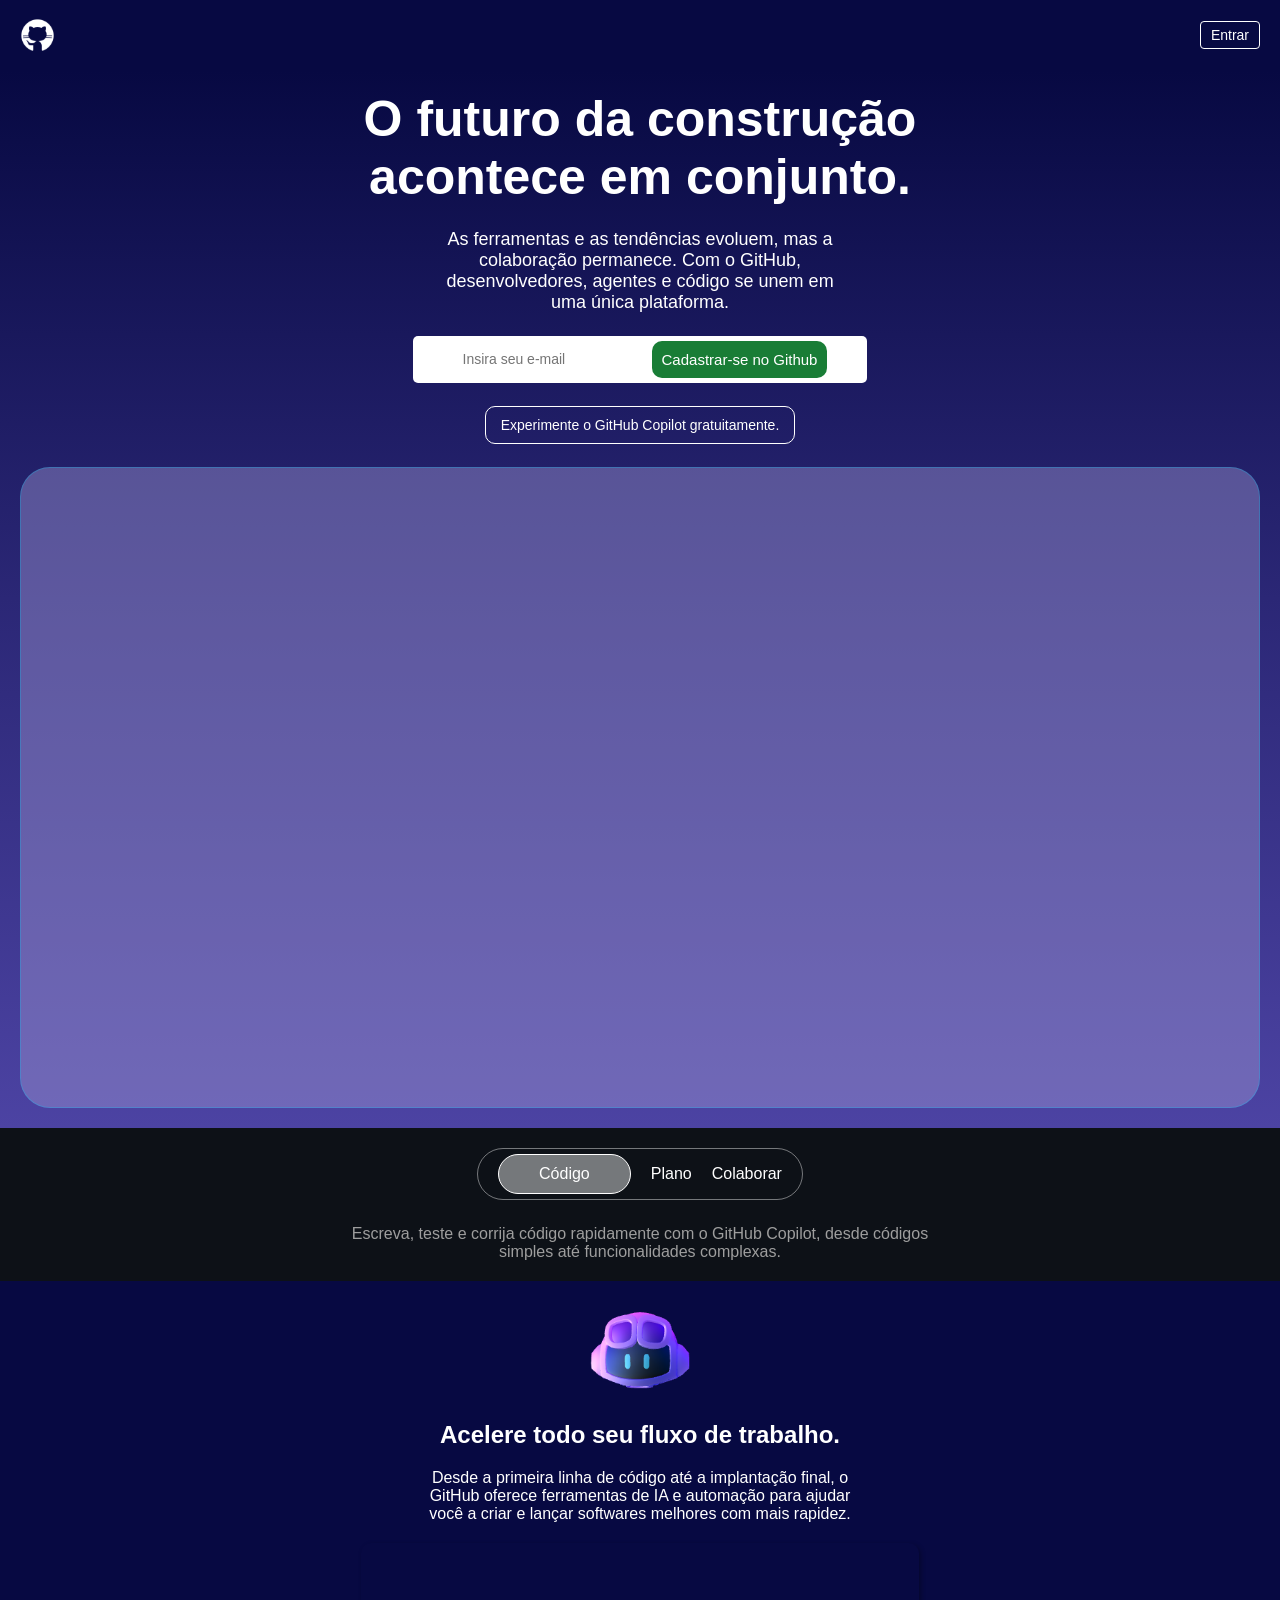
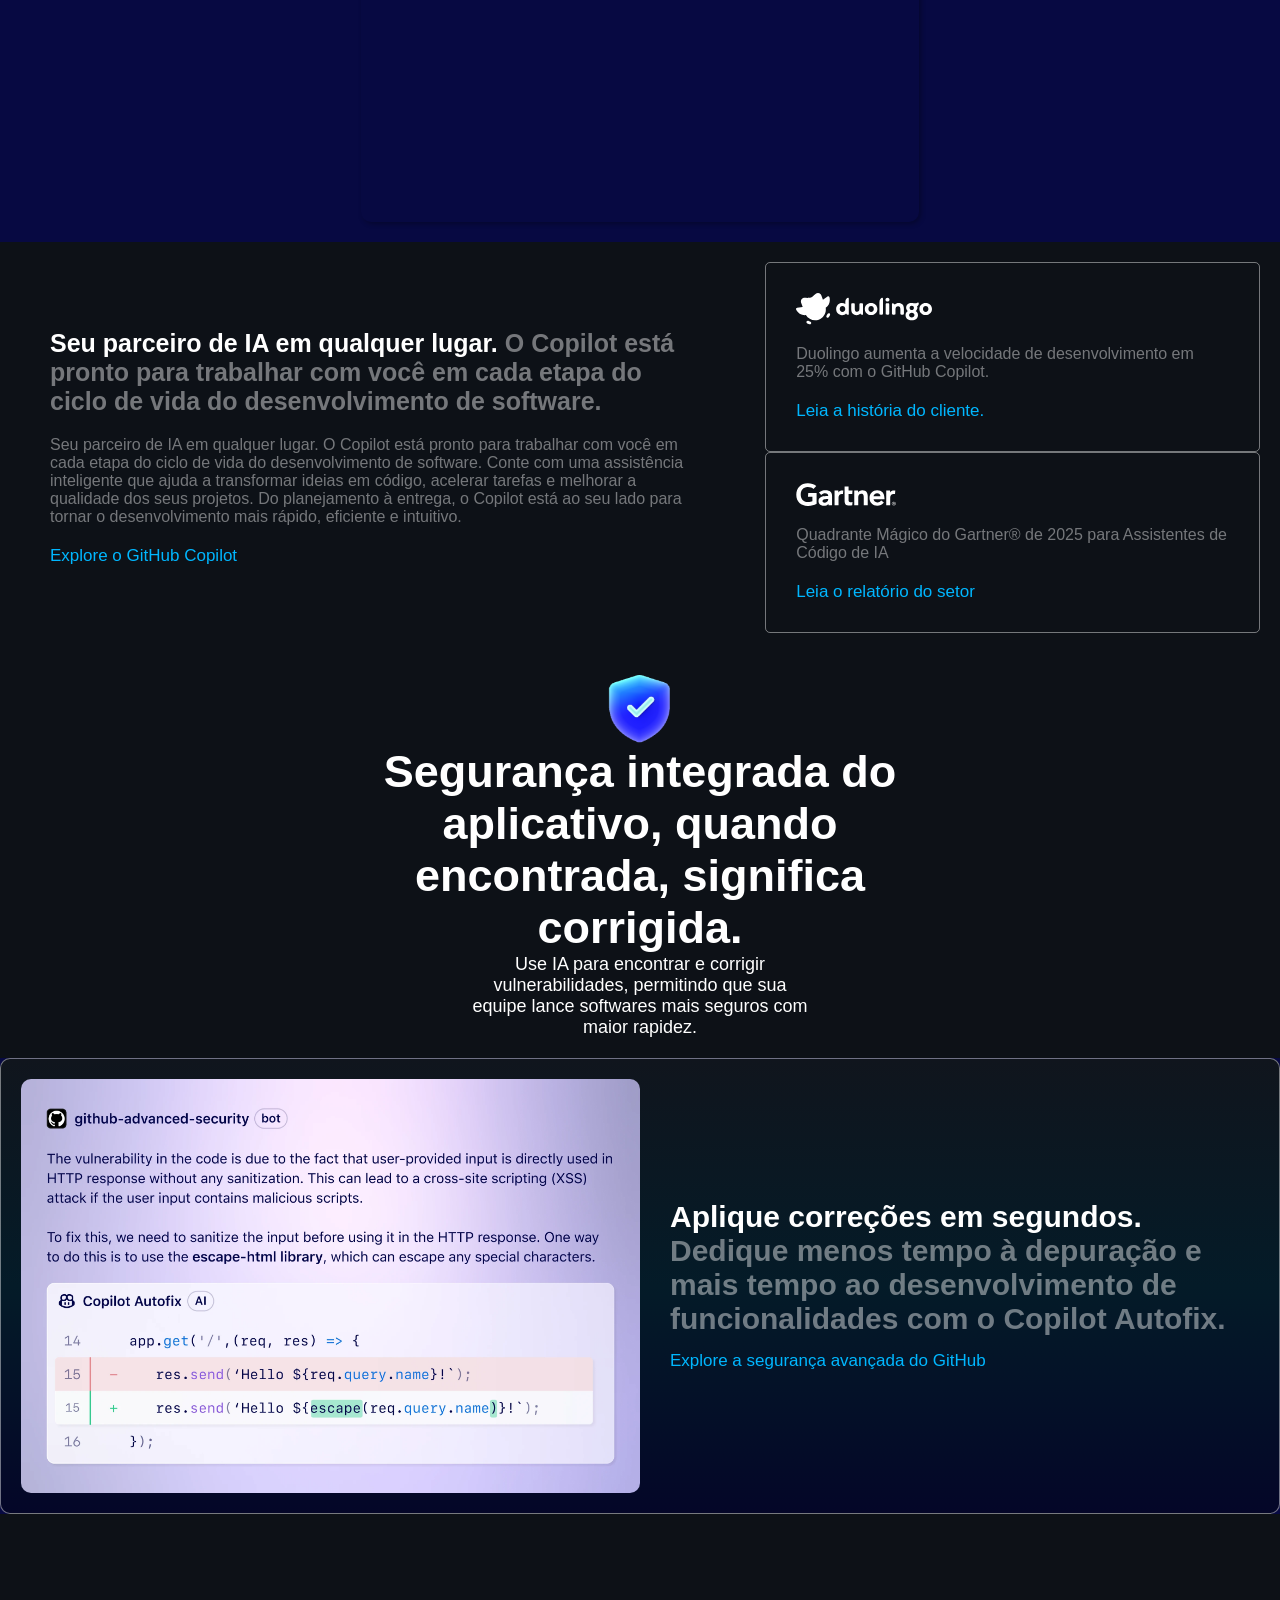
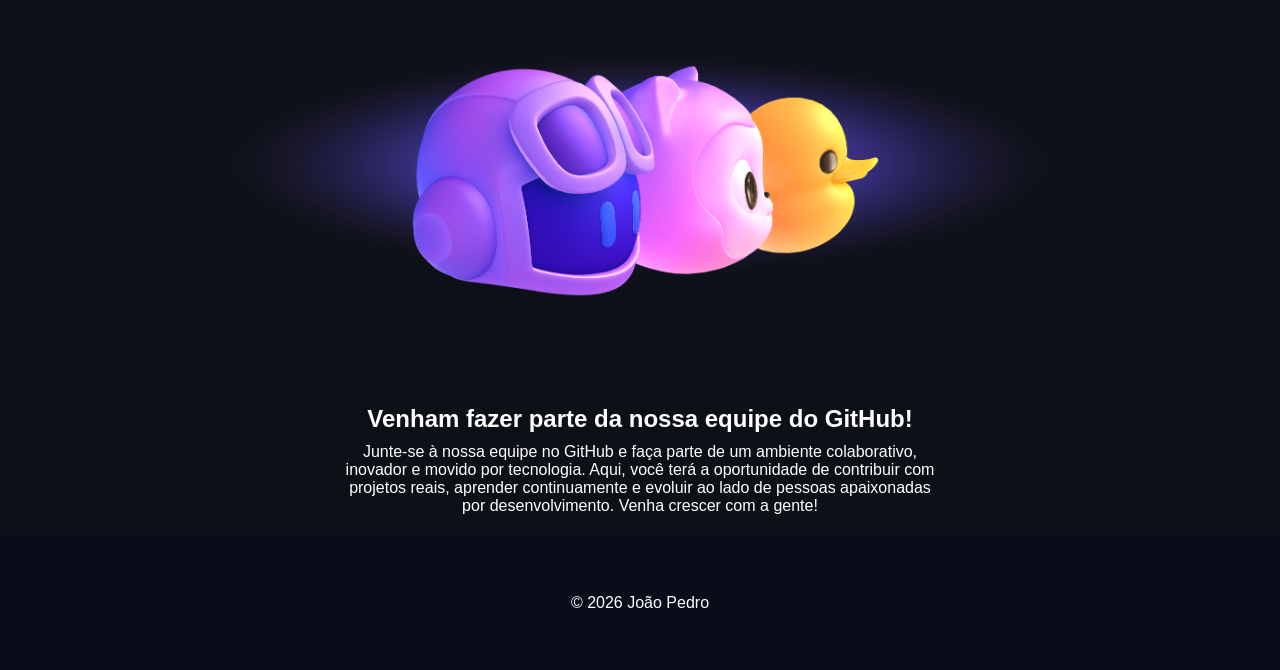
<file: index.html>
<!DOCTYPE html>
<html lang="pt-br">

<head>
    <meta charset="UTF-8">
    <meta name="viewport" content="width=device-width, initial-scale=1.0">
    <title>github</title>
    <link rel="stylesheet" href="style.css">
    <link rel="shortcut icon" href="icons8-github-50.png" type="image/x-icon">
</head>

<body>
    <header>
        <nav class="nav">

            <img src="icons8-github-50.png" alt="logo Github">
            <p id="nickname"></p>
            <a href="register.html">Entrar</a>
        </nav>
    </header>
    <main>
        <section class="primary-section">
            <h1>O futuro da construção acontece em conjunto.</h1>
            <p>As ferramentas e as tendências evoluem, mas a colaboração permanece. Com o GitHub, desenvolvedores,
                agentes e código se unem em uma única plataforma.</p>
            <div>
                <form action="register.html" method="get">
                    <input type="email" name="email" class="email-main" placeholder="Insira seu e-mail" required>
                    <input class="submit" type="submit" value="Cadastrar-se no Github">
                </form>
            </div>
            <a href="register.html">Experimente o GitHub Copilot gratuitamente.</a>
            <video class="video-primary" autoplay loop muted>
                <source src="code-1_desktop-6d44c7cb53b4aebb.mp4" type="video/mp4">
            </video>
            <img src="plan-3_desktop-de20acefbd295062.webp" alt="photo plan" class="photo-plan">
            <video class="video-secondary" autoplay loop muted>
                <source src="collaborate_desktop-0ea8065884936245.mp4" type="video/mp4">
            </video>
        </section>
        <section class="secondary-section">
            <div>
                <p class="text-primary">Código</p>
                <p class="text-plan">Plano</p>
                <p class="text-secondary">Colaborar</p>
            </div>
            <p class="text-section-secondary">Escreva, teste e corrija código rapidamente com o GitHub Copilot, desde
                códigos simples até funcionalidades complexas.</p>
        </section>
        <section class="third-section">
            <img src="download.png" alt="photo robo">
            <h1>Acelere todo seu fluxo de trabalho.</h1>
            <p>Desde a primeira linha de código até a implantação final, o GitHub oferece ferramentas de IA e automação
                para ajudar você a criar e lançar softwares melhores com mais rapidez.</p>
            <video autoplay loop muted class="video">
                <source src="github-copilot-agent-mode.mp4" type="video/mp4">
            </video>
        </section>
        <section class="cards-section">
            <div class="card-text-div">
                <h1><span>Seu parceiro de IA em qualquer lugar.</span> O Copilot está pronto para trabalhar com você em
                    cada etapa do ciclo de vida do desenvolvimento de software.</h1>
                <p>Seu parceiro de IA em qualquer lugar. O Copilot está pronto para trabalhar com você em cada etapa do
                    ciclo de vida do desenvolvimento de software.

                    Conte com uma assistência inteligente que ajuda a transformar ideias em código, acelerar tarefas e
                    melhorar a qualidade dos seus projetos. Do planejamento à entrega, o Copilot está ao seu lado para
                    tornar o desenvolvimento mais rápido, eficiente e intuitivo.</p>
                <a href="#">Explore o GitHub Copilot</a>
            </div>
            <div class="card-column">
                <div class="duolingo-card">

                    <img src="logo-duolingo-14477f9e54a6.svg" alt="Logo Duolingo">


                    <p>Duolingo aumenta a velocidade de desenvolvimento em 25% com o GitHub Copilot.</p>
                    <a href="#">Leia a história do cliente.
                    </a>

                </div>
                <div class="gartnet-card">
                    <img src="logo-gartner-aa8c2e452b64.svg" alt="Logo gartnet">
                    <p>Quadrante Mágico do Gartner® de 2025 para Assistentes de Código de IA</p>
                    <a href="#">Leia o relatório do setor</a>
                </div>
            </div>
        </section>
        <section class="fourth-section">
            <img src="screenshot_11.png" alt="photo icon">
            <h1>Segurança integrada do aplicativo, quando encontrada, significa corrigida.</h1>
            <p>Use IA para encontrar e corrigir vulnerabilidades, permitindo que sua equipe lance softwares mais seguros
                com maior rapidez.</p>
        </section>
        <section class="fifth-section">
            <img src="hero-64ecd484397f.webp" alt="photo-fifth-section">
            <div>
                <h1><span>Aplique correções em segundos.</span> Dedique menos tempo à depuração e mais tempo ao desenvolvimento de
                    funcionalidades com o Copilot Autofix.</h1>
                <a href="#">Explore a segurança avançada do GitHub</a>
            </div>
        </section>
        <section class="end-section">
            <img src="download (1).png" alt="photo end">
            <h1>Venham fazer parte da nossa equipe do GitHub!</h1>
            <p>Junte-se à nossa equipe no GitHub e faça parte de um ambiente colaborativo, inovador e movido por tecnologia. Aqui, você terá a oportunidade de contribuir com projetos reais, aprender continuamente e evoluir ao lado de pessoas apaixonadas por desenvolvimento. Venha crescer com a gente!</p>
        </section>
    </main>
    <footer>
        <section>
            <p>© 2026 João Pedro</p>
        </section>
    </footer>
</body>
<script src="main.js"></script>
<script src="animation.js"></script>
<script src="register.js"></script>

</html>
</file>
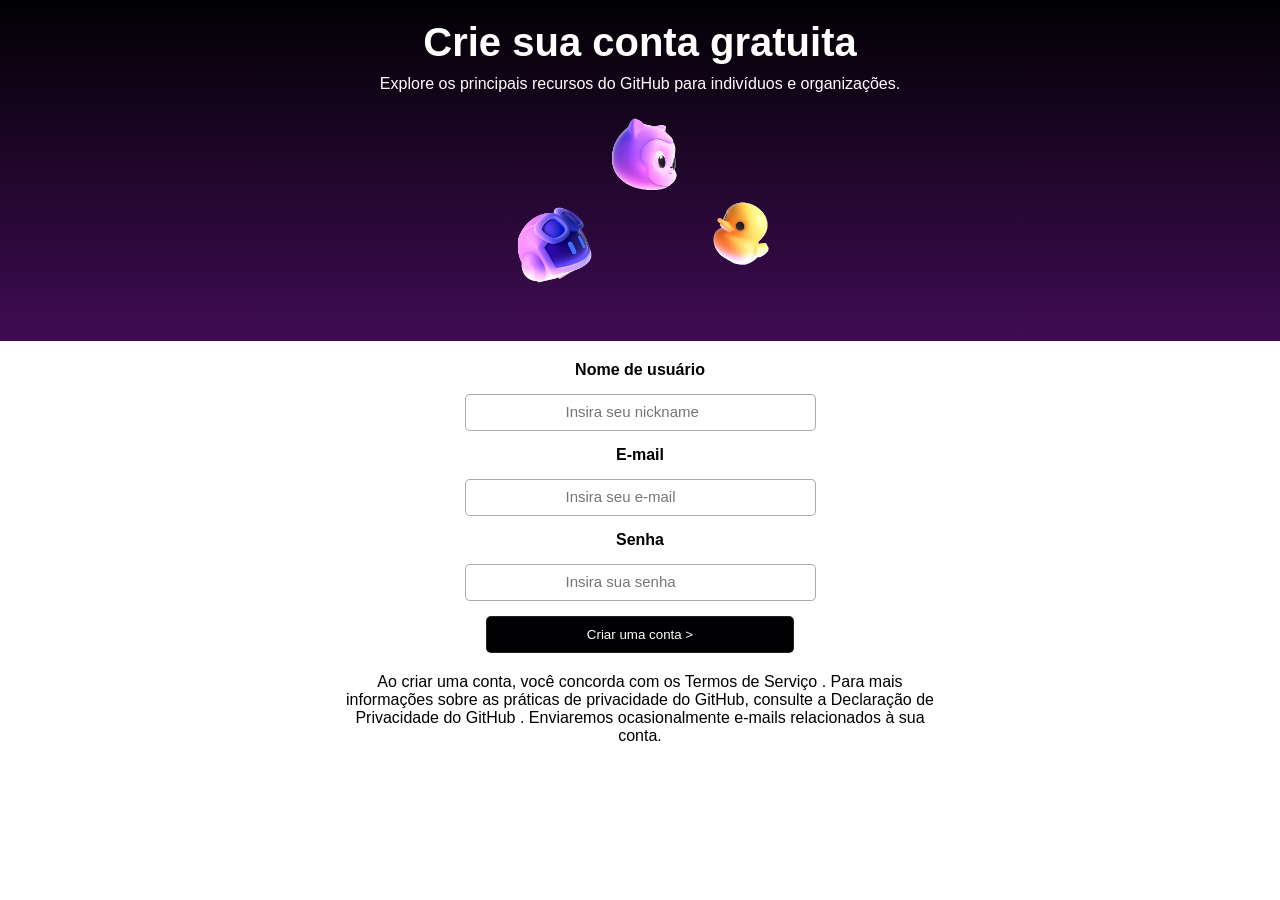
<file: register.html>
<!DOCTYPE html>
<html lang="pt-br">

<head>
    <meta charset="UTF-8">
    <meta name="viewport" content="width=device-width, initial-scale=1.0">
    <title>Register github</title>
    <link rel="stylesheet" href="register.css">
    <link rel="shortcut icon" href="icons8-github-50.png" type="image/x-icon">
</head>

<body>
    <main>
        <section class="primary-section">
            <h1>Crie sua conta gratuita</h1>
            <p>Explore os principais recursos do GitHub para indivíduos e organizações.</p>
            <img src="tres-amigos@2x.webp" alt="photo">
        </section>
        <section class="secondary-section">
            <form id="form-register" action="index.html" method="get">
                <h4>Nome de usuário</h4>
                <input type="text" name="text" class="nickname" placeholder="Insira seu nickname" required minlength="5" maxlength="20"  autocomplete="username">
                <h4>E-mail</h4>
                <input type="email" name="email" class="email" placeholder="Insira seu e-mail" required minlength="20" maxlength="50" autocomplete="email"> 
                <h4>Senha</h4>
                <input type="password" name="password" class="password" placeholder="Insira sua senha" required minlength="7" maxlength="25" autocomplete="new-password">
                <input class="submit" type="submit" value="Criar uma conta >">
            </form>
            <p>Ao criar uma conta, você concorda com os Termos de Serviço . Para mais informações sobre as práticas de privacidade do GitHub, consulte a Declaração de Privacidade do GitHub . Enviaremos ocasionalmente e-mails relacionados à sua conta.</p>
        </section>
    </main>
</body>
<script src="register.js"></script>
</html>
</file>
<file: style.css>
:root {
    /*color palette*/
    --primary-bg: #0a0d19;
    --btn-bg: #197D36;
    --secondary-bg: #a49cd66c;
    --third-bg: #0D1117;
    --fourth-bg: #070942;
    /*Secondary colors*/
    --blue-bg:blue;
    --blue-two-bg: #00b7ff;
    --grey-primary-bg: grey;
    --black-bg: black;
    --white-bg: white;
    --grey-two-bg: #9e9e9e;
    --dark-green-bg: #00d0ff41;
    --white-opacity-low: #ffffff6e;
    --black-opacity-low: #0000004d;
    /*others*/
    --paddings: 20px;
}
* {
    margin: 0;
    padding: 0;
    
    text-decoration: none;
    box-sizing: border-box;
}

body {
    color: white;
    padding-top: 70px;
    
    background-color: var(--fourth-bg);
    font-family: 'Gill Sans', 'Gill Sans MT', Calibri, 'Trebuchet MS', sans-serif;
}

main section {
    display: flex;
    align-items: center;
    justify-content: center;
    flex-direction: column;
    padding: var(--paddings);
}


.nav {
    width: 100%;
    position: fixed;
    top: 0;
    z-index: 99;
    left: 0;
    height: 70px;
    will-change: transform;
    transform: translateZ(0);
    display: flex;
    transition: background-color 0.4s ease-in-out;
    background-color: var(--fourth-bg);
    align-items: center;
    padding: var(--paddings);
    justify-content: space-between;
}

.nav img {
    filter: invert(1);
    width: 35px;
}

.nav a {
    color: var(--white-bg);
    font-size: 14px;
    border: 1px solid var(--white-bg);
    padding: 5px 10px;
    border-radius: 4px;
    transition: 0.3s ease-in-out;
}
#nickname {
    color: var(--white-bg);
    font-size: 14px;
}
.nav a:active {
    filter: invert(1);
    background-color: var(--black-bg);
}
.primary-section {
    text-align: center;
    background: linear-gradient(#070942, #2B2776, #4C43A3);
    gap: 23px;
    width: 100%;
}

.primary-section h1 {
    font-size: 35px;
    font-family: 'Lucida Sans', 'Lucida Sans Regular', 'Lucida Grande', 'Lucida Sans Unicode', Geneva, Verdana, sans-serif;
}

.primary-section p {
    font-size: 18px;
    width: 100%;
    max-width: 700px;
    margin: 0 auto;
}

.primary-section form {
    background-color: var(--white-bg);
    max-width: 600px;
    gap: 10px;
    margin: 0 auto;
    padding: 15px 40px;
    height: auto;
    border-radius: 5px;
    display: flex;
    flex-direction: column;
    align-items: center;
    justify-content: center;
}

.email-main {
    border: 0;
    border-bottom: 1px solid var(--grey-primary-bg);
    transition: 0.5s ease-in-out;
    padding: 10px;
}

.email-main:focus {
    outline: 1px solid var(--blue-bg);
    border-radius: 10px;
}

.email-main::placeholder {
    transition: 0.5s ease-in-out;
    font-size: 14px;
}

.email-main:focus::placeholder {
    transform: translateX(10px);
}

.submit {
    background-color: var(--btn-bg);
    padding: 10px;
    width: 100%;
    font-size: 15px;
    color: var(--white-bg);
    border: none;
    transition: 0.5s ease-in-out;
    cursor: pointer;
    border-radius: 10px;
}

.primary-section a {
    color: var(--white-bg);
    font-size: 14px;
    border: 1.5px solid var(--white-bg);
    padding: 10px 15px;
    border-radius: 10px;
    transition: 0.3s ease-in-out;
}

.primary-section a:active {
    filter: invert(1);
    background-color: var(--black-bg);
}

.secondary-section {
    text-align: center;
    gap: 25px;
    background-color: var(--third-bg);
}

.video-primary {
    display: block;
}

.video-primary,
.photo-plan,
.video-secondary {
    width: 100%;
    border: 1px solid var(--dark-green-bg);
    background-color: var(--secondary-bg);
    border-radius: 30px;
    animation: video-block 0.5s ease-in-out forwards;
    padding: 10px;
}

.photo-plan,
.video-secondary {
    display: none;
}

.text-section-secondary {
    width: 100%;
    max-width: 600px;
    margin: 0 auto;
    color: var(--grey-two-bg);
}

.secondary-section div {
    display: flex;
    align-items: center;
    border: 1px solid var(--white-opacity-low);
    padding: 5px 20px;
    border-radius: 30px;
    transition: 0.4s ease-in-out;
    justify-content: center;
    gap: 20px;
}

.secondary-section div p {
    cursor: pointer;
    transition: 0.4s ease-in-out;
}

.text-primary {
    background-color: var(--white-opacity-low);
    border: 1px solid var(--white-bg);
    padding: 10px 40px;
    border-radius: 30px;
}

.fourth-section {
    text-align: center;
    background-color: var(--third-bg);
}

.fourth-section img {
    width: 65px;
}

@keyframes video-block {
    from {
        opacity: 0;
        transform: translateY(90px);
    }

    to {
        opacity: 1;
        transform: translateY(0);
    }
}

.third-section {
    gap: 20px;
    will-change: transform;
    backface-visibility: hidden;
    transform: translateZ(0);
    text-align: center;
    perspective: 500px;
}

.third-section img {
    width: 20%;
    max-width: 100px;
}

.third-section p {
    width: 100%;
    max-width: 650px;
    margin: 0 auto;
}

.third-section video {
    width: 95%;
    cursor: pointer;
    box-shadow: 2px 2px 5px var(--black-opacity-low);
    transition: transform 0.6s ease-in-out;
    border-radius: 10px;
}

.cards-section {
    justify-content: space-around;

    gap: 30px;
    background-color: var(--third-bg);
}

.duolingo-card,
.card-text-div,
.gartnet-card {
    display: flex;
    color: var(--white-opacity-low);
    align-items: self-start;
    justify-content: center;
    padding: 30px;
    gap: 20px;
    flex-direction: column;
}

.cards-section a {
    color: var(--blue-two-bg);
    font-size: 17px;
}

.cards-section span {
    color: var(--white-bg);
}

.card-text-div h1 {
    font-size: 25px;
}

.card-text-div {
    width: 100%;
}

.duolingo-card,
.gartnet-card {
    border: 1px solid var(--white-opacity-low);
    border-radius: 5px;
}

.fifth-section {
    border: 1px solid var(--white-opacity-low);
    border-radius: 10px;
    background: linear-gradient(to bottom, #10151d, #041b28, #040628);
    text-align: left;
    flex-direction: column;
    gap: 20px;
    color: #cbcbcb;
}

.fifth-section span {
    color:var(--white-bg);
}

.fifth-section div {
    display: flex;
    gap: 15px;
    flex-direction: column;
}

.fifth-section img {
    width: 100%;
    border-radius: 10px;
}

.fifth-section h1 {
    font-size: 18px;
}

.fifth-section a {
    color: var(--blue-two-bg);
    font-size: 15px;
}

.end-section {
    text-align: center;
    background-color: var(--third-bg);
    gap: 10px;
}

.end-section img {
    width: 90%;
}

footer section {
    display: flex;
    align-items: center;
    justify-content: center;
    width: 100%;
    min-height: 15vh;
    text-align: center;
    background-color: var(--primary-bg);
    color: var(--white-bg);
}

@media (min-width:1024px) {
    .end-section img {
        width: 50%;
    }

    .end-section p {
        width: 100%;
        max-width: 600px;
        margin: 0 auto;
    }

    .fifth-section {
        justify-content: space-around;
        text-align: left;
        flex-direction: row;
        gap: 30px;
        color: var(--white-opacity-low);
    }

    .fifth-section span {
        color: var(--white-bg);
    }

    .fifth-section div {
        display: flex;
        gap: 15px;
        flex-direction: column;
    }

    .fifth-section img {
        width: 50%;
    }

    .fifth-section h1 {
        font-size: 30px;
    }

    .fifth-section a {
        font-size: 17px;
    }

    .cards-section {
        flex-direction: row;
    }

    .fourth-section h1 {
        width: 100%;
        max-width: 550px;
        margin: 0 auto;
        font-size: 45px;
    }

    .fourth-section p {
        width: 100%;
        max-width: 350px;
        font-size: 18px;
        margin: 0 auto;
    }

    .card-text-div {
        width: 75%;
    }

    .email-main {
        border-bottom: none;
    }

    .primary-section h1 {
        width: 100%;
        max-width: 600px;
        margin: 0 auto;
        font-size: 50px;
    }

    .third-section p {
        width: 100%;
        max-width: 450px;
        margin: 0 auto;
    }

    .third-section video {
        width: 35%;
    }

    .primary-section p {
        width: 100%;
        max-width: 400px;
        margin: 0 auto;
        font-size: 18px;
    }

    .primary-section form {
        flex-direction: row;
        padding: 5px 40px;
    }
}

@media (min-width:768px) {
    .end-section img {
        width: 70%;
    }

    .fifth-section {
        justify-content: space-around;
        text-align: left;
        flex-direction: row;
        gap: 30px;
        color: var(--white-opacity-low);
    }

    .fifth-section span {
        color: var(--white-bg)  ;
    }

    .fifth-section div {
        display: flex;
        gap: 15px;
        flex-direction: column;
    }

    .fifth-section img {
        width: 50%;
        border-radius: 10px;
    }

    .primary-section video {
        padding: 20px;
    }

    .fourth-section h1 {
        width: 100%;
        max-width: 550px;
        margin: 0 auto;
        font-size: 45px;
    }

    .fourth-section p {
        width: 100%;
        max-width: 350px;
        margin: 0 auto;
        font-size: 18px;
    }

    .card-text-div {
        width: 75%;
    }

    .third-section video {
        width: 45%;
    }

    .primary-section form {
        flex-direction: row;
        padding: 5px 40px;
    }

    .email {
        border-bottom: none;
    }

    .third-section p {
        width: 100%;
        max-width: 450px;
        margin: 0 auto;
    }

    .cards-section {
        flex-direction: row;
    }
}
</file>
<file: register.css>
:root {
    --primary-bg: #010103;
    --secondary-bg:#43434373;
    --white-bg: white;
    --blue-bg: blue;
}
* {
    margin: 0;
    padding: 0;
    font-family: 'Gill Sans', 'Gill Sans MT', Calibri, 'Trebuchet MS', sans-serif;
    box-sizing: border-box;
}


main section {
    display: flex;
    align-items: self-start;
    justify-content: center;
    padding: 20px;
    text-align: left;
}

.primary-section {
    background: linear-gradient(to bottom, #010103, #3f0c53);
    flex-direction: column;
    color: var(--white-bg);
    gap: 10px;
}

.primary-section img {
    width: 50%;
    margin: 0 auto;
    display: block;
}

.secondary-section {
    display: flex;
    align-items: self-start;
    flex-direction: column;
    text-align: center;
    gap: 20px;
}

.secondary-section form {
    display: flex;
    align-items: self-start;
    justify-content: center;
    flex-direction: column;
    gap: 7px;
}

.nickname,
.email,
.password,
.submit {
    border: 1px solid var(--secondary-bg);
    padding: 10px 70px;
    border-radius: 5px;
}

.nickname:focus,
.email:focus,
.password:focus {
    outline: 1px solid var(--blue-bg);
}

.submit {
    background-color: var(--primary-bg);
    color: var(--white-bg);
    border: 1px solid var(--secondary-bg);
    transition: 0.3s ease-in-out;
}

.nickname::placeholder,
.email::placeholder,
.password::placeholder {
    font-family: 'Gill Sans', 'Gill Sans MT', Calibri, 'Trebuchet MS', sans-serif;
    font-size: 15px;
}

.submit:active {
    filter: invert(1);
    transform: scale(0.9);
}

.secondary-section p {
    width: 100%;
    max-width: 600px;
}

@media (min-width:768px) {
    .primary-section {
        align-items: center;
    }

    .primary-section img {
        width: 25%;
    }

    .primary-section h1 {
        font-size: 40px;
    }

    .primary-section p {
        font-size: 16px;
    }
    .secondary-section form {
        gap: 15px;
        align-items: center;
    }
    .nickname,
    .email,
    .password,
    .submit {
        padding: 10px 100px;
    }
    .secondary-section {
        align-items: center;
    }
}
</file>
